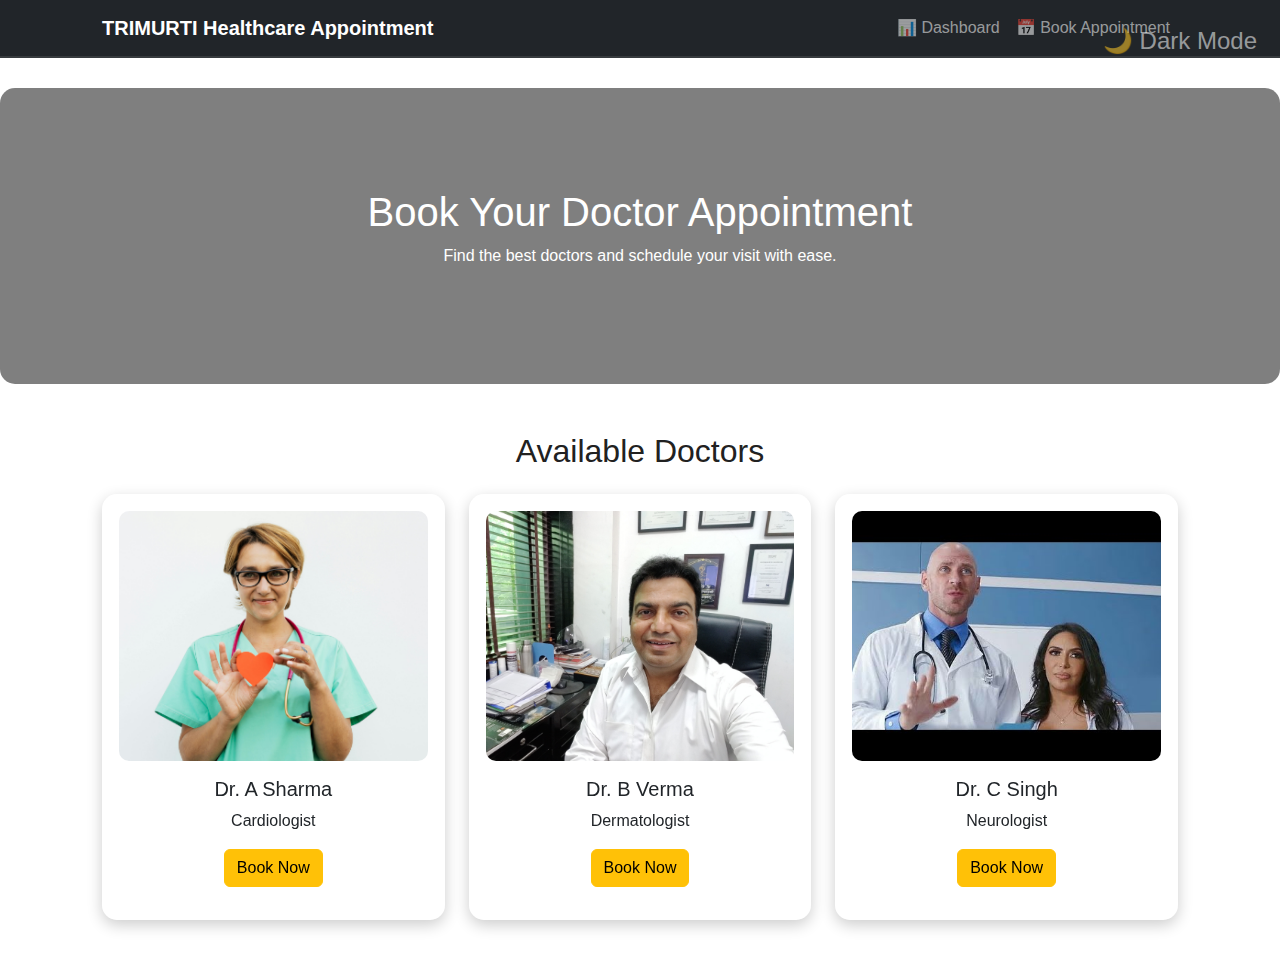
<file: index.html>
<!DOCTYPE html>
<html lang="en">
<head>
    <meta charset="UTF-8">
    <meta name="viewport" content="width=device-width, initial-scale=1.0">
    <title>Healthcare Appointment</title>
    <link href="https://cdn.jsdelivr.net/npm/bootstrap@5.3.0/dist/css/bootstrap.min.css" rel="stylesheet">
    <link rel="stylesheet" href="styles.css">
</head>
<body>
    <nav class="navbar navbar-expand-lg navbar-dark bg-dark">
        <div class="container">
            <a class="navbar-brand" href="#"><B>TRIMURTI Healthcare Appointment</B></a>
            <button class="navbar-toggler" type="button" data-bs-toggle="collapse" data-bs-target="#navbarNav">
                <span class="navbar-toggler-icon"></span>
            </button>
            <div class="collapse navbar-collapse" id="navbarNav">
                <ul class="navbar-nav ms-auto">
                    <li class="nav-item">
                        <a class="nav-link" href="dashboard.html">📊 Dashboard</a>
                    </li>
                    <li class="nav-item">
                        <a class="nav-link" href="#">📅 Book Appointment</a>
                    </li>
                    <li class="nav-item">
                        <a class="nav-link mode-toggle" onclick="toggleDarkMode()">🌙 Dark Mode</a>
                    </li>
                </ul>
            </div>
        </div>
    </nav>    
    
    <section class="hero">
        <div class="container">
            <h1>Book Your Doctor Appointment</h1>
            <p>Find the best doctors and schedule your visit with ease.</p>
        </div>
    </section>
    
    <section class="container my-5">
        <h2 class="text-center mb-4">Available Doctors</h2>
        <div class="row">
            <div class="col-md-4">
                <div class="card doctor-card p-3">
                    <img src="./assets/cardiologist.jpg" class="card-img-top" alt="Doctor 1">
                    <div class="card-body text-center">
                        <h5 class="card-title">Dr. A Sharma</h5>
                        <p class="card-text">Cardiologist</p>
                        <a href="#" class="btn btn-warning">Book Now</a>
                    </div>
                </div>
            </div>
            <div class="col-md-4">
                <div class="card doctor-card p-3">
                    <img src="./assets/dermatologist3.jpg" class="card-img-top" alt="Doctor 2">
                    <div class="card-body text-center">
                        <h5 class="card-title">Dr. B Verma</h5>
                        <p class="card-text">Dermatologist</p>
                        <a href="#" class="btn btn-warning">Book Now</a>
                    </div>
                </div>
            </div>
            <div class="col-md-4">
                <div class="card doctor-card p-3">
                    <img src="./assets/neorologist.jpg" class="card-img-top" alt="Doctor 3">
                    <div class="card-body text-center">
                        <h5 class="card-title">Dr. C Singh</h5>
                        <p class="card-text">Neurologist</p>
                        <a href="#" class="btn btn-warning">Book Now</a>
                    </div>
                </div>
            </div>
        </div>
    </section>
    <!-- Appointment Booking Form (Hidden by Default) -->
<div id="bookingModal" class="modal fade" tabindex="-1">
    <div class="modal-dialog">
        <div class="modal-content">
            <div class="modal-header">
                <h5 class="modal-title">Book Appointment</h5>
                <button type="button" class="btn-close" data-bs-dismiss="modal"></button>
            </div>
            <div class="modal-body">
                <form id="appointmentForm">
                    <input type="hidden" id="doctorName">
                    <div class="mb-3">
                        <label for="patientId" class="form-label">Patient ID</label>
                        <input type="text" id="patientId" class="form-control" required>
                    </div>
                    <div class="mb-3">
                        <label for="patientName" class="form-label">Patient Name</label>
                        <input type="text" id="patientName" class="form-control" required>
                    </div>
                    <div class="mb-3">
                        <label for="appointmentDate" class="form-label">Appointment Date</label>
                        <input type="date" id="appointmentDate" class="form-control" required>
                    </div>
                    <button type="submit" class="btn btn-primary">Confirm Booking</button>
                </form>
            </div>
        </div>
    </div>
</div>

    <script src="https://cdn.jsdelivr.net/npm/bootstrap@5.3.0/dist/js/bootstrap.bundle.min.js"></script>
    <script src="script.js"></script>
</body>
</html>
</file>
<file: styles.css>
/* === General Styles === */
:root {
    --primary-color: #FFC107;
    --bg-light: rgba(255, 255, 255, 0.2);
    --bg-dark: rgba(0, 0, 0, 0.6);
    --text-light: #ffffff;
    --text-dark: #212121;
}

body {
    font-family: 'Poppins', sans-serif;
    background: url('https://source.unsplash.com/1600x900/?hospital') no-repeat center center/cover;
    color: var(--text-dark);
    transition: 0.5s;
}

.dark-mode {
    background: #121212;
    color: var(--text-light);
}

/* === Navbar === */
.navbar {
    backdrop-filter: blur(10px);
    border-bottom: 2px solid rgba(255, 255, 255, 0.1);
}

/* === Hero Section === */
.hero {
    text-align: center;
    padding: 100px 20px;
    background: rgba(0, 0, 0, 0.5);
    color: #fff;
    border-radius: 15px;
    margin: 30px auto;
}

/* === Doctor Cards === */
.doctor-card {
    background: var(--bg-light);
    backdrop-filter: blur(10px);
    border: 1px solid rgba(255, 255, 255, 0.3);
    box-shadow: 0 5px 15px rgba(0, 0, 0, 0.2);
    border-radius: 15px;
    transition: 0.3s;
}

.doctor-card:hover {
    transform: scale(1.05);
}

.card img {
    height: 250px;
    object-fit: cover;
    border-radius: 10px;
}

/* === Buttons === */
button {
    background: var(--primary-color);
    border: none;
    padding: 10px 20px;
    border-radius: 5px;
    cursor: pointer;
    transition: 0.3s;
}

button:hover {
    background: #e6a700;
}

/* === Dashboard Styles === */
.mode-toggle {
    position: absolute;
    top: 15px;
    right: 15px;
    cursor: pointer;
    font-size: 24px;
}

.container {
    max-width: 1100px;
}

.card {
    background: var(--bg-light);
    backdrop-filter: blur(10px);
    border: 1px solid rgba(255, 255, 255, 0.3);
    box-shadow: 0 5px 15px rgba(0, 0, 0, 0.2);
    border-radius: 15px;
    transition: 0.3s;
}

.card:hover {
    transform: scale(1.05);
}

.table {
    backdrop-filter: blur(10px);
    background: var(--bg-light);
    border-radius: 10px;
}

.dark-mode .card, .dark-mode .table {
    background: var(--bg-dark);
    color: var(--text-light);
}

/* === Chart Section === */
canvas {
    margin-top: 20px;
    max-height: 300px;
}
</file>
